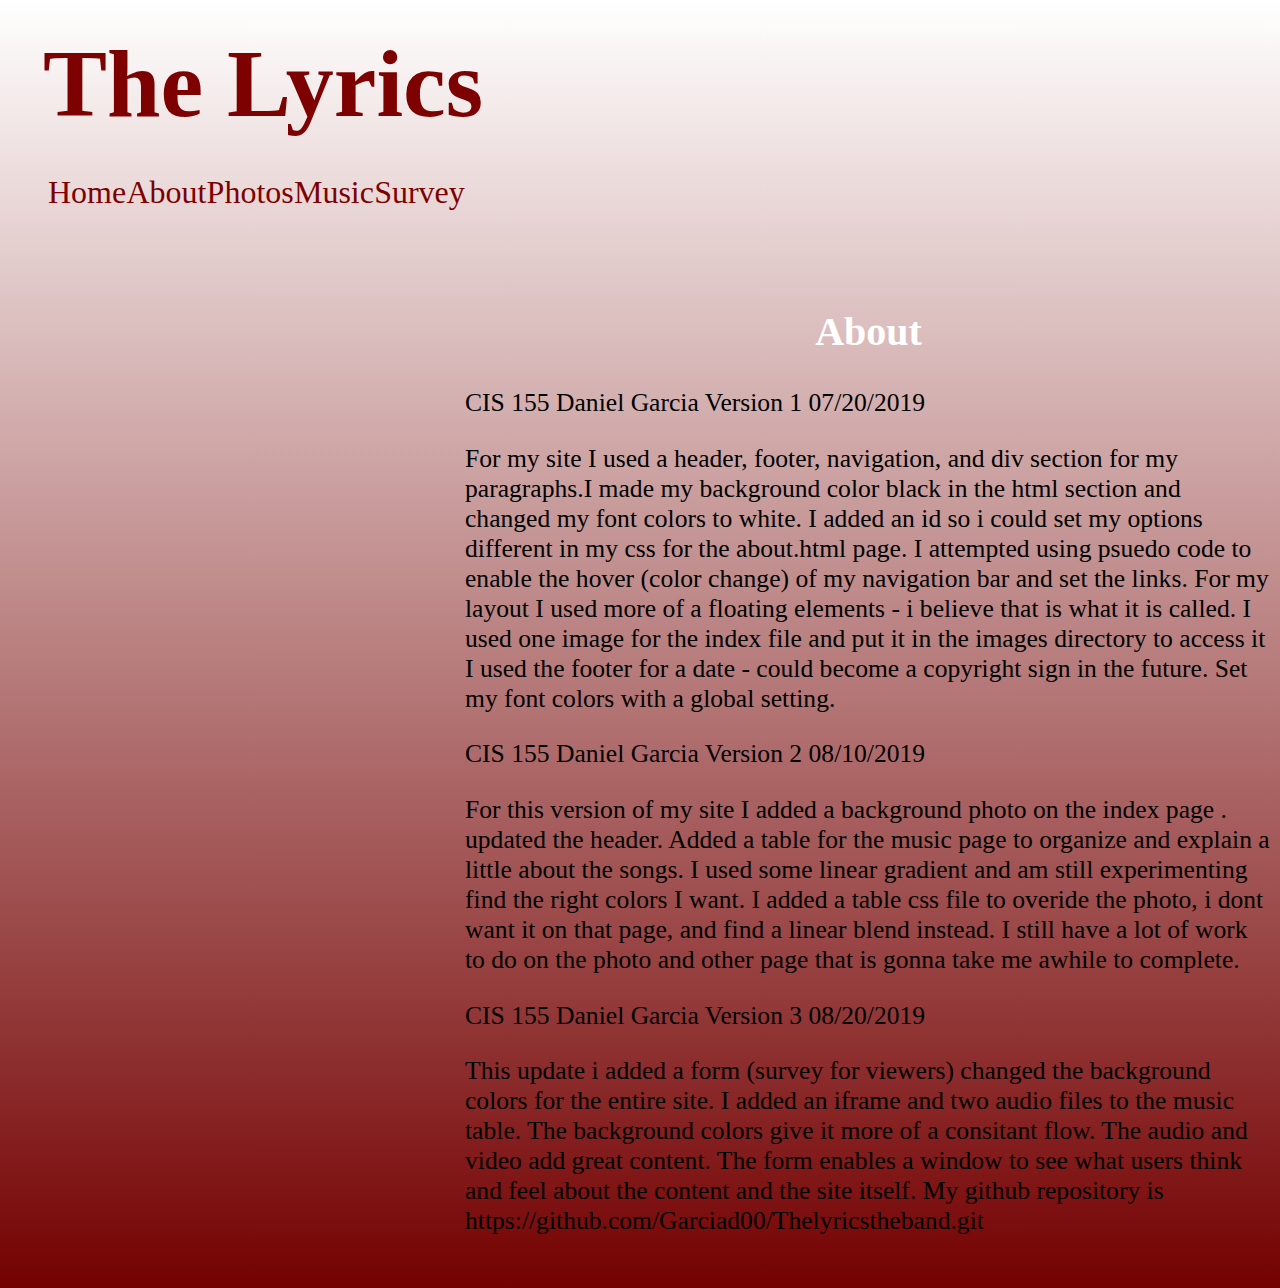
<file: about.html>
<!doctype html>
<html lang="en">
<head>
   <!--
   New Perspectives on HTML5 and CSS3, 7th Edition
   V3
   
   The Lyrics Website
   Author: Daniel Garcia
   Date:   08/14/2019
   
   Filename: about.html
   -->
   <meta charset="utf-8" />
    <meta name="viewport" content="width=device-width, initial-scale=1" />
   <title>The Lyrics</title>
   <link href="styles.css" rel="stylesheet"/> 
   <link href="table.css" rel="stylesheet"/>
</head>
<body>
        <header>
            <h1>The Lyrics </h1>
        </header>
<nav id="horizontal">
    <ul>
           <li><a href="index.html" >Home  </a></li>
           <li><a href="about.html" >About </a></li>
           <li><a href="photos.html">Photos</a></li>
           <li><a href="music1.html" >Music </a></li>
           <li><a href="other.html" >Survey </a></li>
    </ul>
</nav>
        
    <article id="about">
        <h2>About</h2>
        <p>CIS 155 Daniel Garcia Version 1 07/20/2019</p>
        <p>For my site I used a header, footer, navigation, and div section 
        for my paragraphs.I made my background color black in the html section 
        and changed my font colors to white. I added an id so i could set my 
        options different in my css for the about.html page. I attempted using 
        psuedo code to enable the hover (color change) of my navigation bar and set the links.
        For my layout I used more of a floating elements - i believe that is what it is called.
        I used one image for the index file and put it in the images directory to access it
        I used the footer for a date - could become a copyright sign in the future. 
        Set my font colors with a global setting.</p>   
        <p>CIS 155 Daniel Garcia Version 2 08/10/2019</p>
        <p>For this version of my site I added a background photo on the index page . 
           updated the header. Added a table for the music page to organize and explain 
           a little about the songs. I used some linear gradient and am still experimenting 
           find the right colors I want. I added a table css file to overide the photo, 
           i dont want it on that page, and find a linear blend instead. I still have a lot 
           of work to do on the photo and other page that is gonna take me awhile to complete. 
        </p>
        <p>CIS 155 Daniel Garcia Version 3 08/20/2019</p>
        <p>This update i added a form (survey for viewers) changed the background colors for the entire site.
           I added an iframe and two audio files to the music table. The background colors give it more of a consitant flow. 
           The audio and video add great content. The form enables a window to see what users think and feel about the content
           and the site itself.
           My github repository is https://github.com/Garciad00/Thelyricstheband.git
        </p>
        <br/>
    </article>
    
  
</body>
</html>
</file>
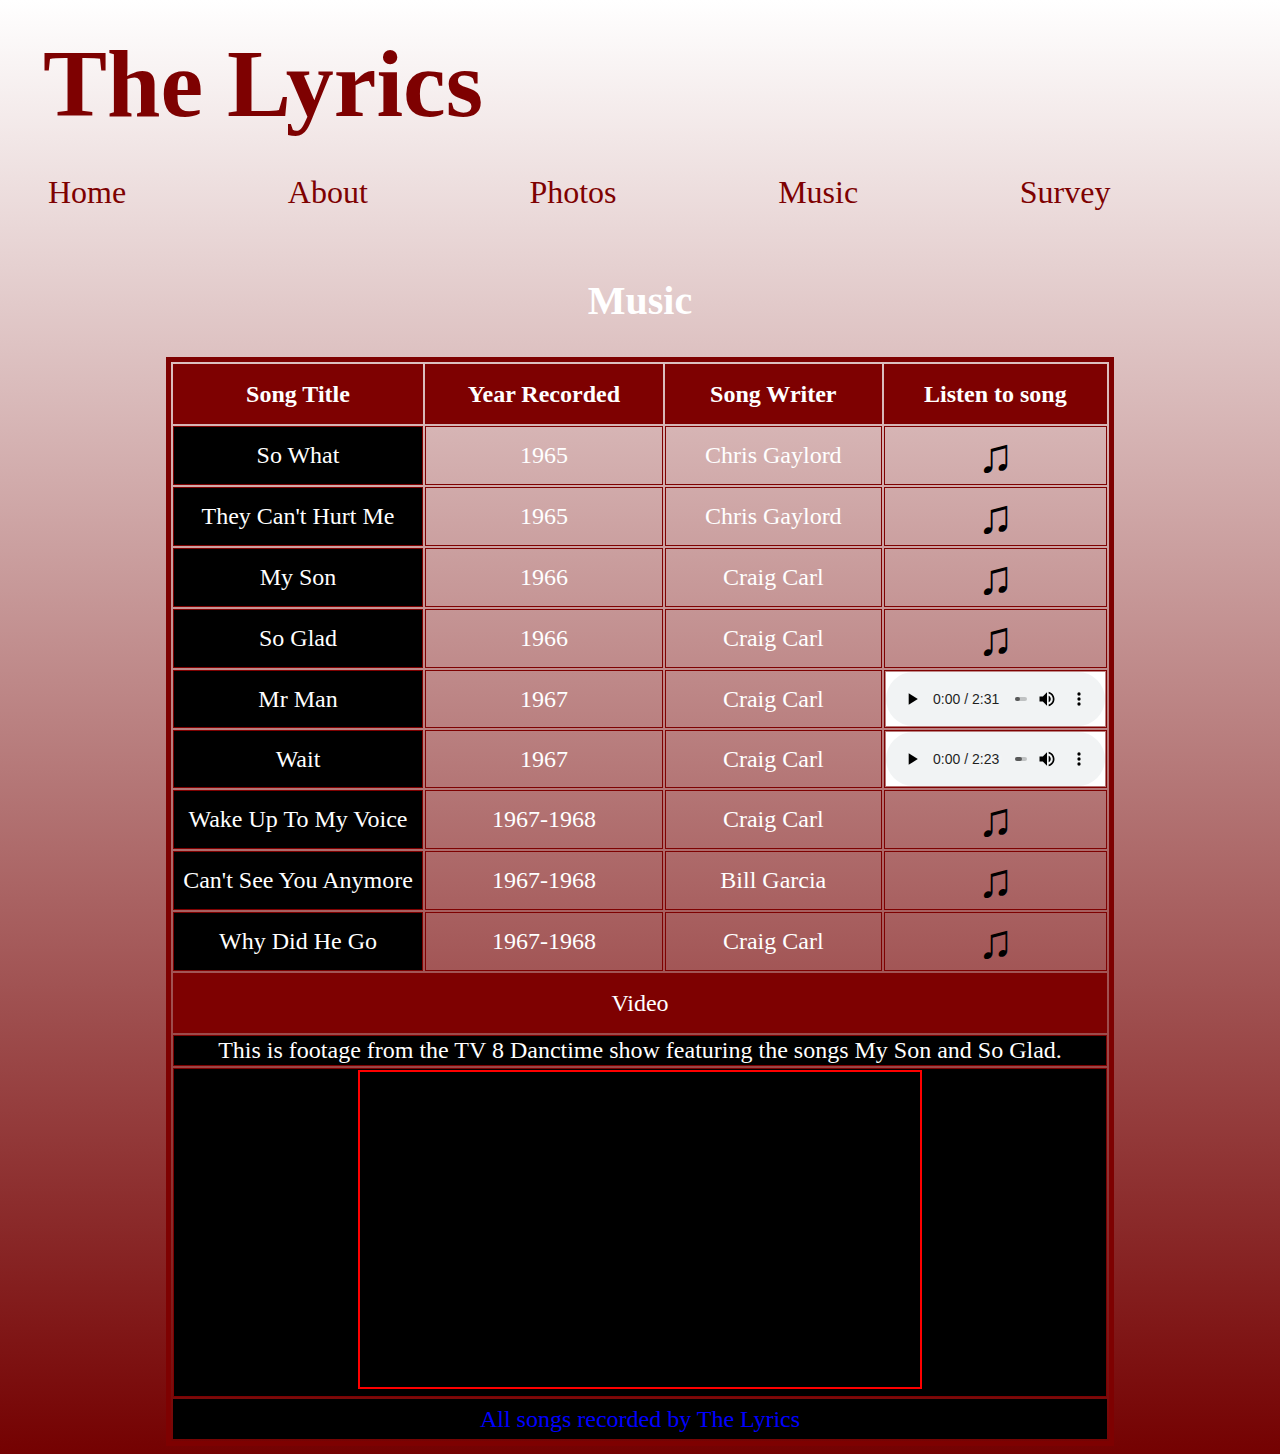
<file: music1.html>
<!doctype html>
<html lang="en">
<head>
   <!--
   New Perspectives on HTML5 and CSS3, 7th Edition
   V3
   
   The Lyrics Website
   Author: Daniel Garcia
   Date:   08/14/2019
   
   Filename: music1.html
   -->
   <meta charset="utf-8" />
   <meta name="viewport" content="width=device-width, initial-scale=1" />
   <title>The Lyrics</title>
   <link href="styles.css" rel="stylesheet"/>
   <link href="table.css" rel="stylesheet"/>
</head>
<body>
 <header>
    <h1>The Lyrics</h1>
 </header>
    <nav id="horizontal">   
        <ul>
            <li><a href="index.html">Home</a></li>
            <li><a href="about.html">About</a></li>
            <li><a href="photos.html">Photos</a></li>
            <li><a href="music1.html">Music</a></li>
            <li><a href="other.html">Survey</a></li>
        </ul>
    </nav>
    
    <h2>Music</h2>
    <table class="music">
       <colgroup>
           <col id="label"/>
           <col class="info" span="3" /> 
       </colgroup>
       
       <thead>
         <tr>
            <th>Song Title</th>
            <th>Year Recorded</th>
            <th>Song Writer</th>
            <th>Listen to song</th>            
         </tr>
         </thead>
         <tbody>
         <tr>
            <td> So What</td>
            <td>1965</td>
            <td>Chris Gaylord</td>
            <td><a href="https://www.youtube.com/watch?v=bXgFHlJ7TdY">&#9835;</a></td>            
        </tr>    
        <tr>
            <td>They Can't Hurt Me</td>
            <td>1965</td>
            <td>Chris Gaylord</td>
            <td><a href="https://www.youtube.com/watch?v=jvocDcHxKCE"> &#9835;</a></td>             
        </tr>
        <tr>
            <td>My Son</td>
            <td>1966</td>
            <td>Craig Carl</td>
            <td><a href="https://www.youtube.com/watch?v=2PaXtahdXmA">&#9835; </a></td> 
             
        </tr>
        <tr>
            <td>So Glad</td>
            <td>1966</td>
            <td>Craig Carl</td>
            <td><a href="https://www.youtube.com/watch?v=2j8l9hNQE_E">&#9835; </a></td>         
        </tr>
        <tr>
            <td>Mr Man</td>
            <td>1967</td>
            <td>Craig Carl</td>
            <td>
                <audio controls> <!-- /*M8LO7 Demonstrate the use of the <audio> element for embedding audio in a Web page (HTML)*/ -->
                    <source src="Music/Mr_Man.mp3" type="audio/mp3" />
                    <source src="Music/Mr_Man.mp3" type="audio/ogg" />
                    <p><em>To play this this clip, your browser needs to support HTML5 </em></p>
                </audio>
            </td>           
        </tr>
        <tr>
            <td>Wait</td>
            <td>1967</td>
            <td>Craig Carl</td>
            <td>
                <audio controls ><!-- /*M8LO7 Demonstrate the use of the <audio> element for embedding audio in a Web page (HTML)*/ -->
                    <source src="Music/Wait.mp3" type="audio/mp3" />
                    <source src="Music/Wait.mp3" type="audio/ogg" />
                    <p><em>To play this this clip, your browser needs to support HTML5 </em></p>
                </audio>
            </td>                   
        </tr>
        <tr>
            <td>Wake Up To My Voice</td>
            <td>1967-1968</td>
            <td>Craig Carl</td>
            <td><a href="https://www.youtube.com/watch?v=Hs-EgNCin7g">&#9835; </a></td>  
                        
        </tr>
        <tr>
            <td>Can't See You Anymore</td>
            <td>1967-1968</td>
            <td>Bill Garcia</td>
            <td><a href="https://www.youtube.com/watch?v=G3Hhvsl9W2U">&#9835;</a></td>                   
        </tr>
        <tr>
            <td>Why Did He Go</td>
            <td>1967-1968</td>
            <td>Craig Carl</td>
            <td><a href="https://www.youtube.com/watch?v=qvxpjeLxA6s">&#9835;</a></td>                
        </tr>
        <tr id= "video">
            <td colspan="4">Video</td>               
        </tr>
        <tr>
            <td colspan="4">This is footage from the TV 8 Danctime show featuring the songs My Son and So Glad.</td>              
        </tr>
        <tr>
            <td colspan="4"><!-- M8LO9  Demonstrate the use of the iframe element (HTML) -->
                <iframe width="560" height="315" src="https://www.youtube.com/embed/4fA21aduf7g" 
                 allow="accelerometer; autoplay; encrypted-media; gyroscope; picture-in-picture" 
                allowfullscreen></iframe>
            </td>              
        </tr>
      
    </tbody>  
    <tfoot>
            <tr>
                <td colspan="4">All songs recorded by The Lyrics</td> <!--/*M6LO4 Demonstrate how to span multiple rows or multiple 
                columns in a table. Used to make all 4  columns in the footer into one -->
            </tr>
    </tfoot>    
    </table>
</body>

</html>
</file>
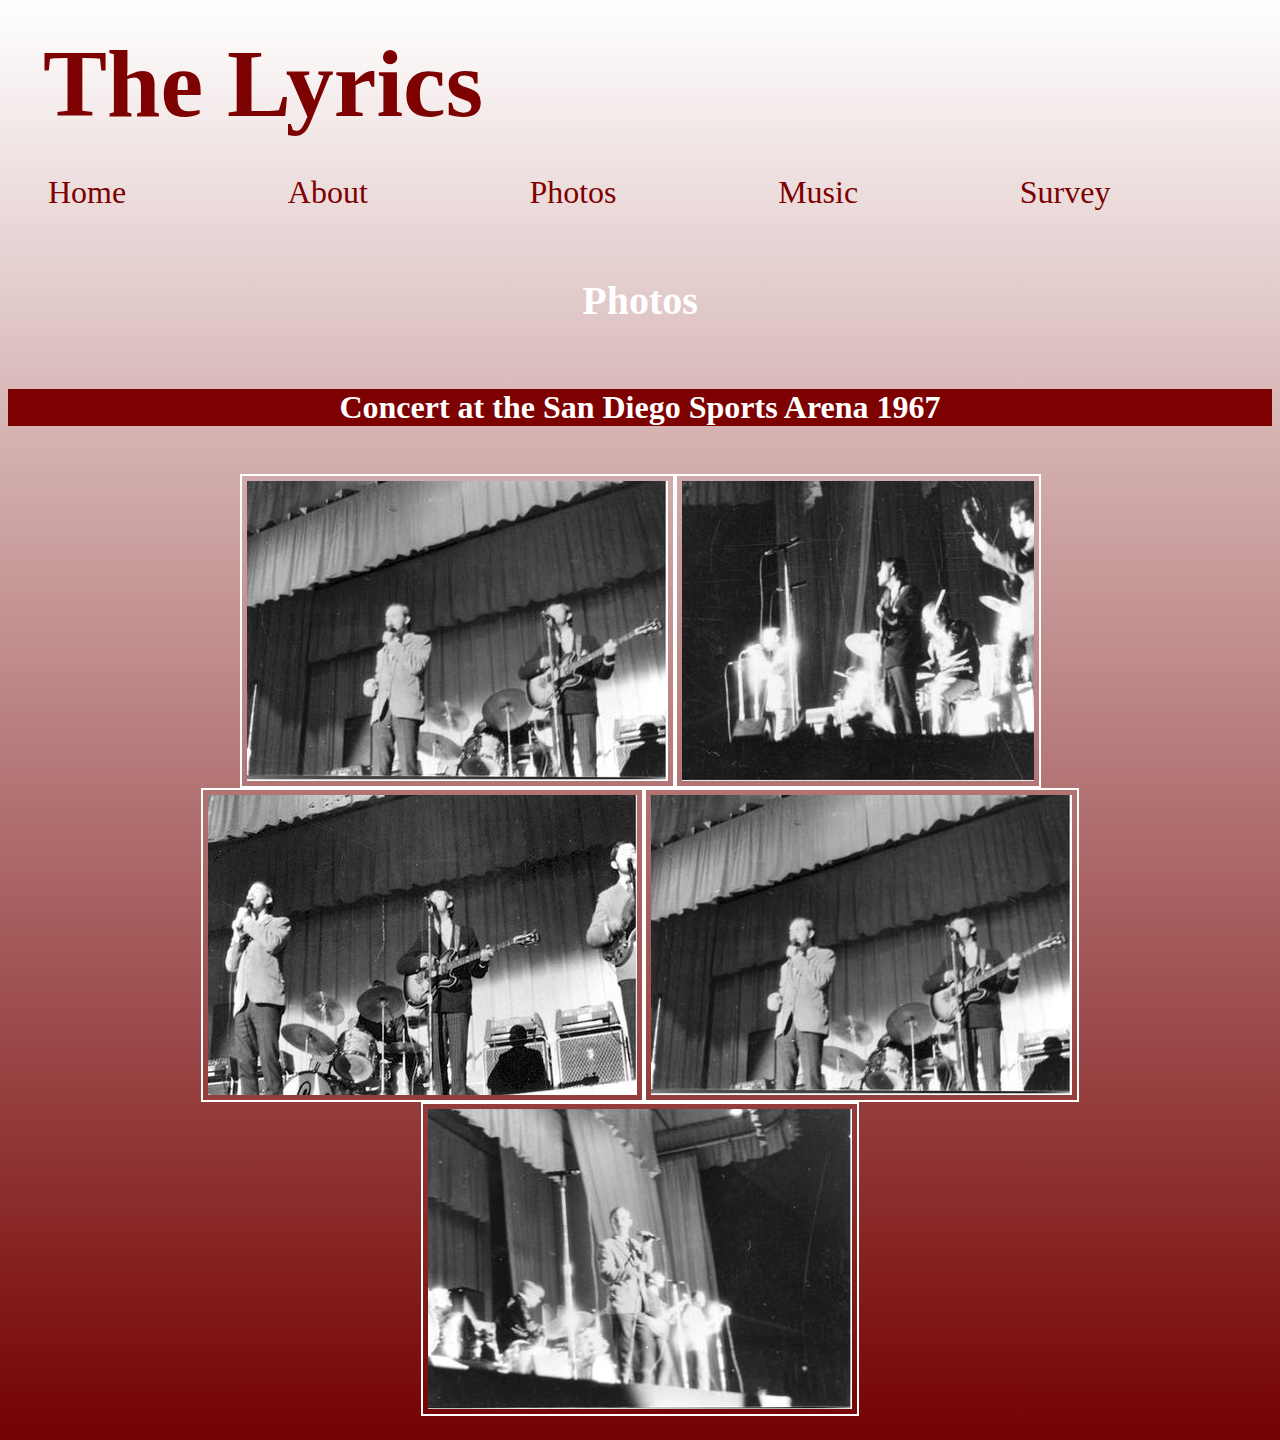
<file: photos.html>
<!doctype html>
<html lang="en">
<head>
   <!--
   New Perspectives on HTML5 and CSS3, 7th Edition
   V3
   
   The Lyrics Website
   Author: Daniel Garcia
   Date:   08/14/2019
   
   Filename: photos.html
   -->
   <meta charset="utf-8" />
    <meta name="viewport" content="width=device-width, initial-scale=1" />
   <title>The Lyrics</title>
   <link href="styles.css" rel="stylesheet"/>  
   <link href="table.css" rel="stylesheet"/>
</head>
<body>
 <header>
    <h1>The Lyrics</h1>
 </header>
   <nav id="horizontal">   
        <ul>
            <li><a href="index.html">Home</a></li>
            <li><a href="about.html">About</a></li>
            <li><a href="photos.html">Photos</a></li>
            <li><a href="music1.html">Music</a></li>
            <li><a href="other.html">Survey</a></li>
        </ul>
   </nav>
   <br/>
   <h2>Photos</h2>
   <h3>Concert at the San Diego Sports Arena 1967</h3>
   <figure id="pictures">
        <img src="Images/l1.jpg"  alt="1967" >
        <img src="Images/l2.jpg"  alt="1967" >           
        <img src="Images/l3.jpg"  alt="1967" >       
        <img src="Images/l4.jpg"  alt="1967" >        
        <img src="Images/l5.jpg"  alt="1967" >                   
   </figure>
</body>

</html>
</file>
<file: styles.css>
@charset "UTF-8"; 
 /*background*/
html{background-image:url("Images/lyricsBackground.png");}
 
 /* List Styles */
li{list-style-type:none;}
h2, h3{
        font-size:2em;
        color:white;
        text-align:center;
        width:100%;
        background-color:hsl(0, 98%, 25%);
      }
p{font-size:1.6em;}
a:hover,  a:visited, a:link,  a:active  
{
    text-decoration: none;
    font-size:2em;
    color:hsl(0, 98%, 25%);
}
a:hover{
          color:white;
          font-size:2.5em;
       } 
 body{
        display:-webkit-flex;
        display:flex;
        -webkit-flex-flow:row wrap;
        flex-flow:row wrap;       
     }     
 header
{  
    display:flex;
    width:70%;
    height:150px;
} 
h1
  {
    margin-top:20px;
    margin-left:35px;
    flex:1 1 600px;
    font-size:6em;    
    color:hsl(0, 98%, 25%);
    font-family:"Brush Script MT"; 
  }
 
#horizontal{
                flex:1 1 150px;
             }
#horizontal > ul
                {                   
                    display:-webkit-flex;
                    display:flex;
                    -webkit-flex-flow:row nowrap;
                    flex-flow:row nowrap;                    
                } 
#horizontal > ul > li
                {
                    -webkit-flex:1 1 auto;
                    flex:1 1 auto;                   
                }   
                
#about{
    flex:1 1 500px;
    text-align:left;
    margin:100px auto 0 auto;     
}
/*form styles*/
#survey {margin:150px auto 0 auto;}/*this centered my form*/
#survey > fieldset > legend{font-size:2em;}/* this set my form heading font size */
.row  /*this is the container setting up the format to the form */
{    
display:-webkit-flex;
display:flex;       
-webkit-flex-flow:row wrap;       
flex-flow:row wrap;       
justify-content:space-between;
}
.row > *    /*this defines all the font size, spacing and height and width between all elements that are children to the row element */
{   
-webkit-flex:1 1 auto;         
flex:1 1 auto;            
width: auto;            
height: 40px;            
padding:10px;            
margin:10px;            
font-size:1.2em;       
}
.row > textarea{height:100px;}/*this sets the textarea height so that there is enough room to leave comments. */
/*images*/
#pictures{
          display: -webkit-flex;
          display:flex;
          -webkit-flex-flow:row wrap;
          flex-flow:row wrap;
          justify-content:center;
          }
#pictures > img{
                    padding:5px;
                    border:2px solid white;
               }
 /*Device styles*/
@media only screen and (max-width: 480px)
    {   
        header{
                 flex: 1 1 auto;
                 width:100%;
              } 
              h1{font-size:3em;}
        #horizontal{flex: 1 1 auto;}        
        #horizontal > ul{
                            display:flex;
                            flex-flow:column wrap;                           
                         }                         
        #pictures {
                    display:block;
                    margin-left:auto;
                    margin-right:auto;}
        #pictures > img {width:96%;} 
        table, tbody ,tr, td ,th{display:block;}
        thead{display:none;}
        iframe{width:325px;}
        .row{width:325px;}
        #record{display:none}
    }
   /*Tablets 481 and greater*/
@media only screen and (min-width: 481px max-width 769px)
    {
        .row{width:325px;}
    }                        

/*animation*/
h1 {
          -moz-animation:home 5s ease 2s 2;
           animation:home 5s ease 2s 2;
       }                 
@keyframes home  /*M8LO10 Demonstrate a CSS animation or transition - This is a transitional changing the background 
color and it effects every page as it does it when it opens every page*/
                {
                    0%{color:hsl(0, 98%, 25%);}
                    100%{color:black;}                   
                }
</file>
<file: table.css>
@charset "UTF-8"; 
/* Background and list Style */
html{background-image:none;}
body{background-image:none;
background:linear-gradient(white, hsl(0, 98%, 23%));
}
/* Table Style */  

h2 {
        color:white;
        font-size:2.5em;
        background-color:transparent;
        text-align:center;
        margin-top:50px;
  }
#label{background-color:black;width:250px;}
#video {
            background-color:hsl(0, 98%, 25%);
            height:60px;
            font-size:1em;
            color:white;
       }
table.music { 
                width:75%;  
                font-size:1.5em;
                text-align:center; 
                border:5px solid hsl(0, 98%, 25%); 
                margin:0px auto 0px auto;
            }
table.music > thead {
                        background-color:hsl(0, 98%, 25%);
                        height:60px;
                        font-size:1em;
                        color:white;
                    } 
table.music > tbody > tr > td{
                                background-color:transparent;
                                color:white;
                                border:.5px solid;
                                border-color:hsl(0, 98%, 25%);
                              }   
table.music > tbody > tr > td > a{color:black;}
table.music > tfoot {
                        height:40px;
                        color: blue;
                    }    
/*Audio and Video player styles */
/* M8LO12 Demonstrate how to format media with CSS -- the impact of these elements allows me to offer multiple forms of media content to my viewsers and greatly increased the visual appeal of my site.*/
audio{        /*I made it so the audio player fits the whole cell and changed the backgound color to white */
        display:block;
        width:100%;
        background-color:white; 
     }
iframe {border:2px solid red;} /*Changed the border to red*/
</file>
